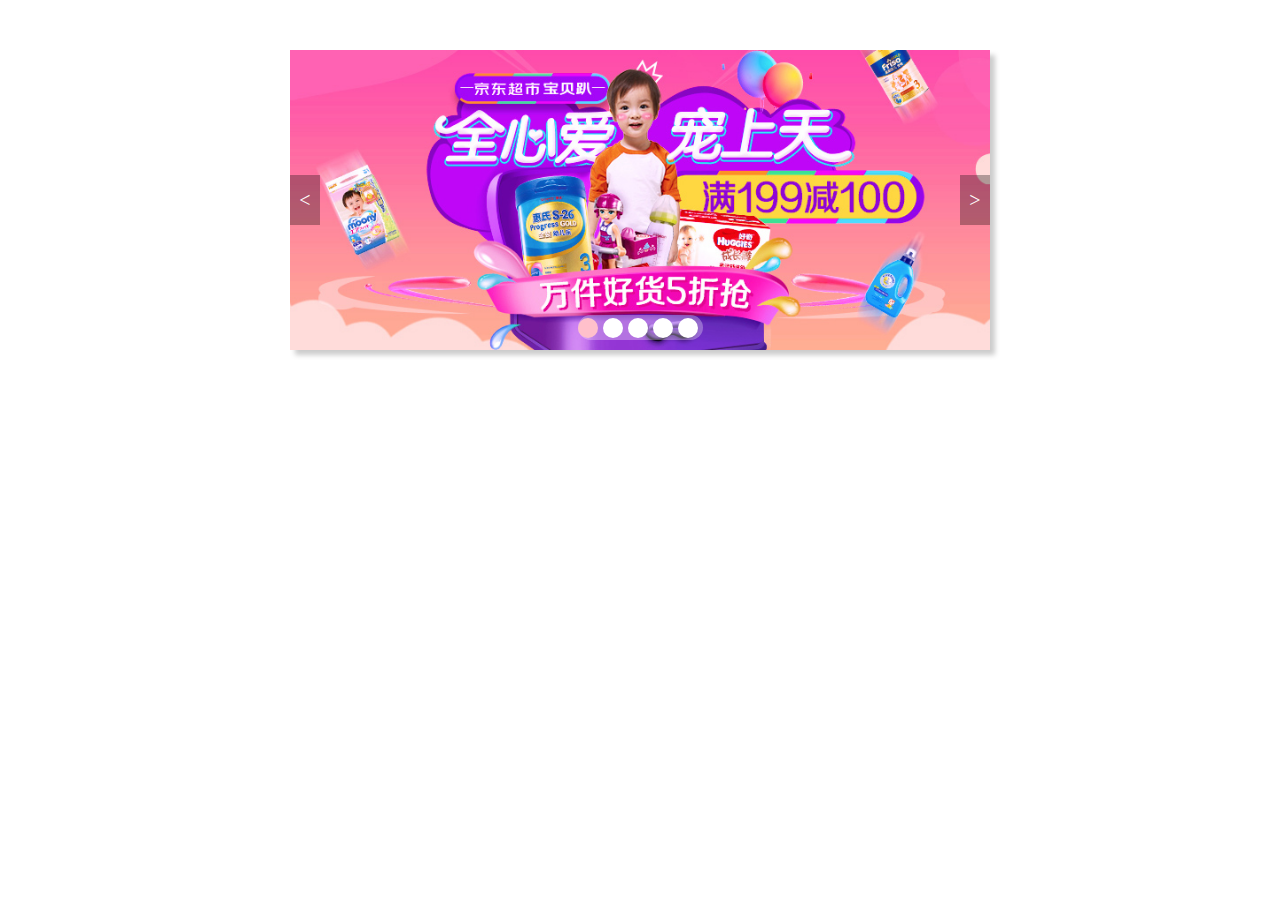
<file: jQueryKarussell/index.html>
<!DOCTYPE html>
<html lang="en">
<head>
    <meta charset="UTF-8">
    <title>渐隐渐现</title>
    <link rel="stylesheet" href="css/index.css">
</head>
<body>
<div id="outer">
    <div id="swiper"></div>
    <ul id="focus"></ul>
    <a href="javascript:;" id="left"> < </a>
    <a href="javascript:;" id="right"> > </a>
</div>
<script src="js/jquery-1.11.3.js"></script>
<script src="js/index.js"></script>
</body>
</html>
</file>
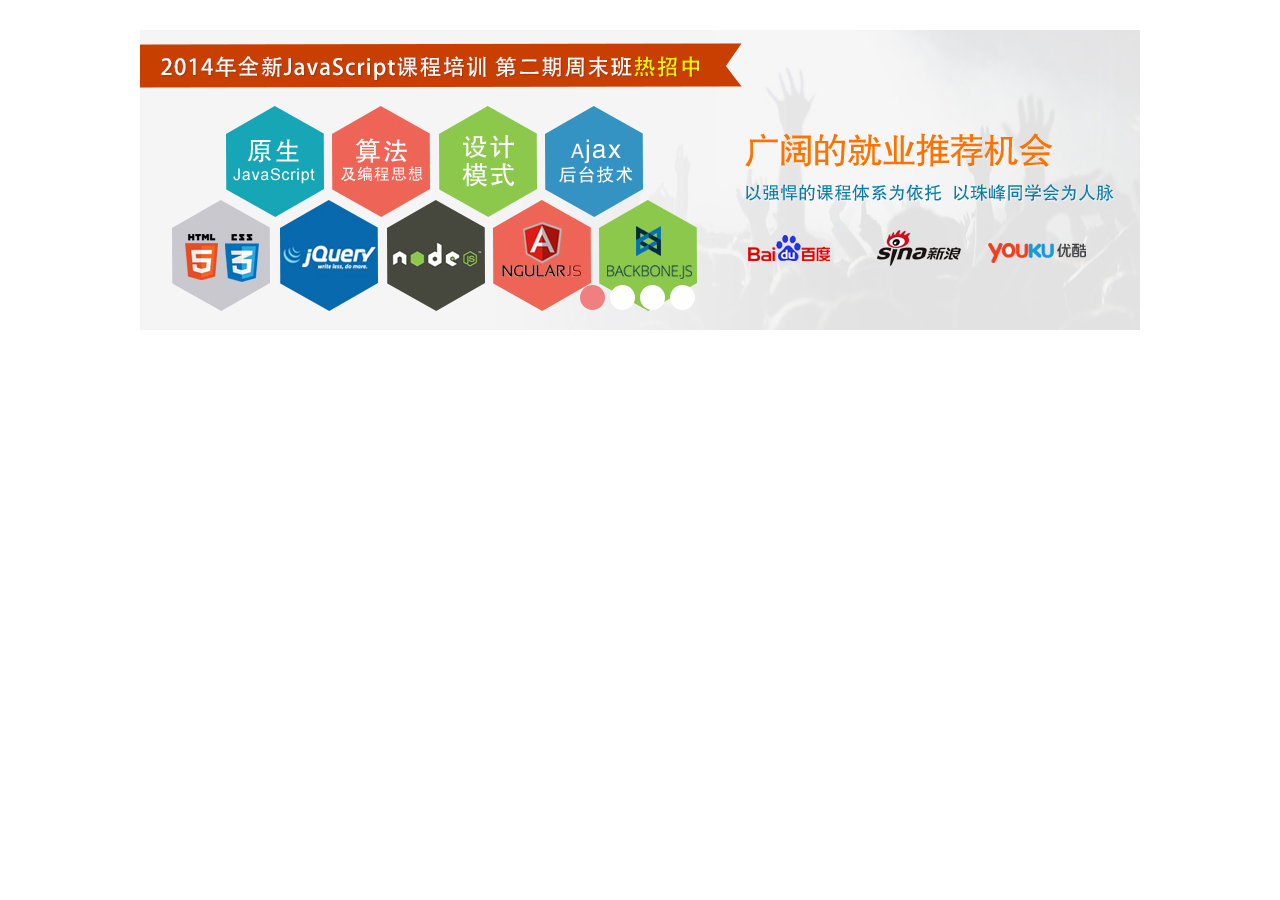
<file: jsKarussell/index.html>
<!DOCTYPE html>
<html lang="en">
<head>
    <meta charset="UTF-8">
    <title>Title</title>
    <link rel="stylesheet" href="css/index.css">
</head>
<body>
<div id="outer">
    <div id="swiper"></div>
    <ul id="focus"></ul>
</div>
<script src="js/utils.js"></script>
<script src="js/animate.js"></script>
<script src="js/index.js"></script>
</body>
</html>
</file>
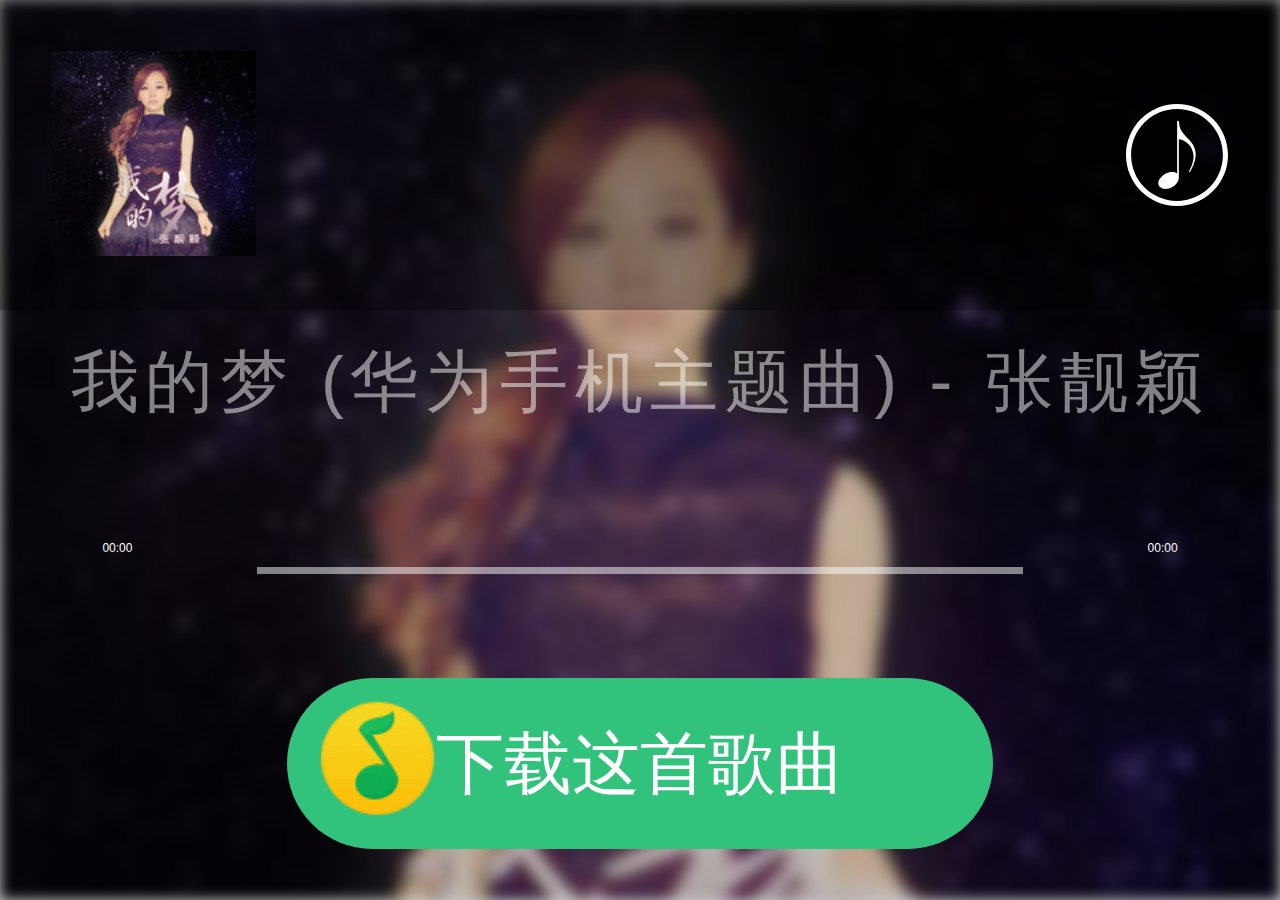
<file: QQMusic/index.html>
<!DOCTYPE html>
<html lang="en">
<head>
    <meta charset="UTF-8">
    <title>Title</title>
    <!--meta: 理想视口-->
    <meta name="viewport"
          content="width=device-width, user-scalable=no, initial-scale=1.0, maximum-scale=1.0, minimum-scale=1.0">
    <link rel="stylesheet" href="css/reset.min.css">
    <link rel="stylesheet" href="css/index.css">
    <script>
        // 为了避免全局变量的干扰；计算rem;
        (function () {
            function computedFont() {
                let winW = document.documentElement.clientWidth;
                document.documentElement.style.fontSize = winW*100/750+"px";
            }
            computedFont();
            // 当窗口发生改变，立即重新计算HTML的fontSize 属性的属性值；
            window.addEventListener("resize",computedFont)
        })();
    </script>
</head>
<body>
<section class="container">
    <audio src="img/myDream.m4a" preload="none" id="musicAudio" loop></audio>
    <div class="backgroundImg"></div>
    <div class="bg"></div>
    <header class="header">
        <div class="content">
            <img src="img/myDream.jpg" alt="">
            <h2>
                <span></span>
                <span></span>
            </h2>
        </div>
        <a href="javascript:;" id="musicBtn"></a>
    </header>
    <main class="main">
        <div class="wrapper"></div>
    </main>
    <footer class="footer">
        <div class="progress">
            <span id="current">00:00</span>
            <span id="duration">00:00</span>
            <div class="probg">
                <div class="alreay"></div>
            </div>
        </div>
        <a href="javascript:;" id="down">下载这首歌曲</a>
    </footer>
</section>
<script src="js/zepto.min.js"></script>
<script src="js/index.js"></script>
</body>
</html>
</file>
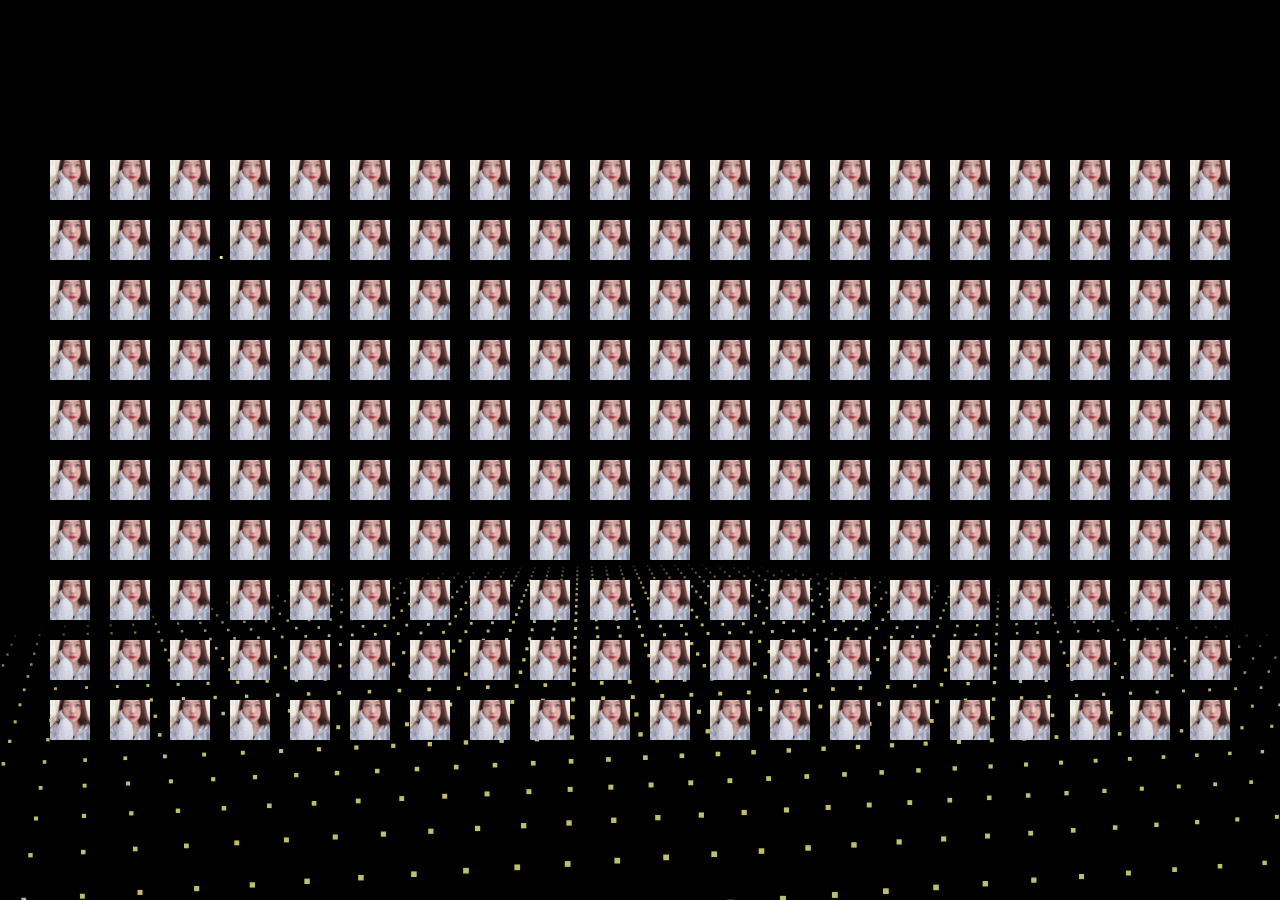
<file: SphericalAlbum/index.html>
<!DOCTYPE html>
<html lang="en">
	<head>
		<meta charset="UTF-8">
		<title>3D相册动画</title>
		<link type="text/css" href="css/style.css" rel="stylesheet"/>
	</head>
	<body>
		<canvas id="canvas" style="position:absolute;width:100%;height:100%;z-index:1"></canvas>
		<canvas style="position:absolute;width:100%;height:100%;z-index:2" class="canvas"></canvas>
		<div id="container"></div>
	</body>
	<script src="js/album.js" type="text/javascript"></script>
</html>
</file>
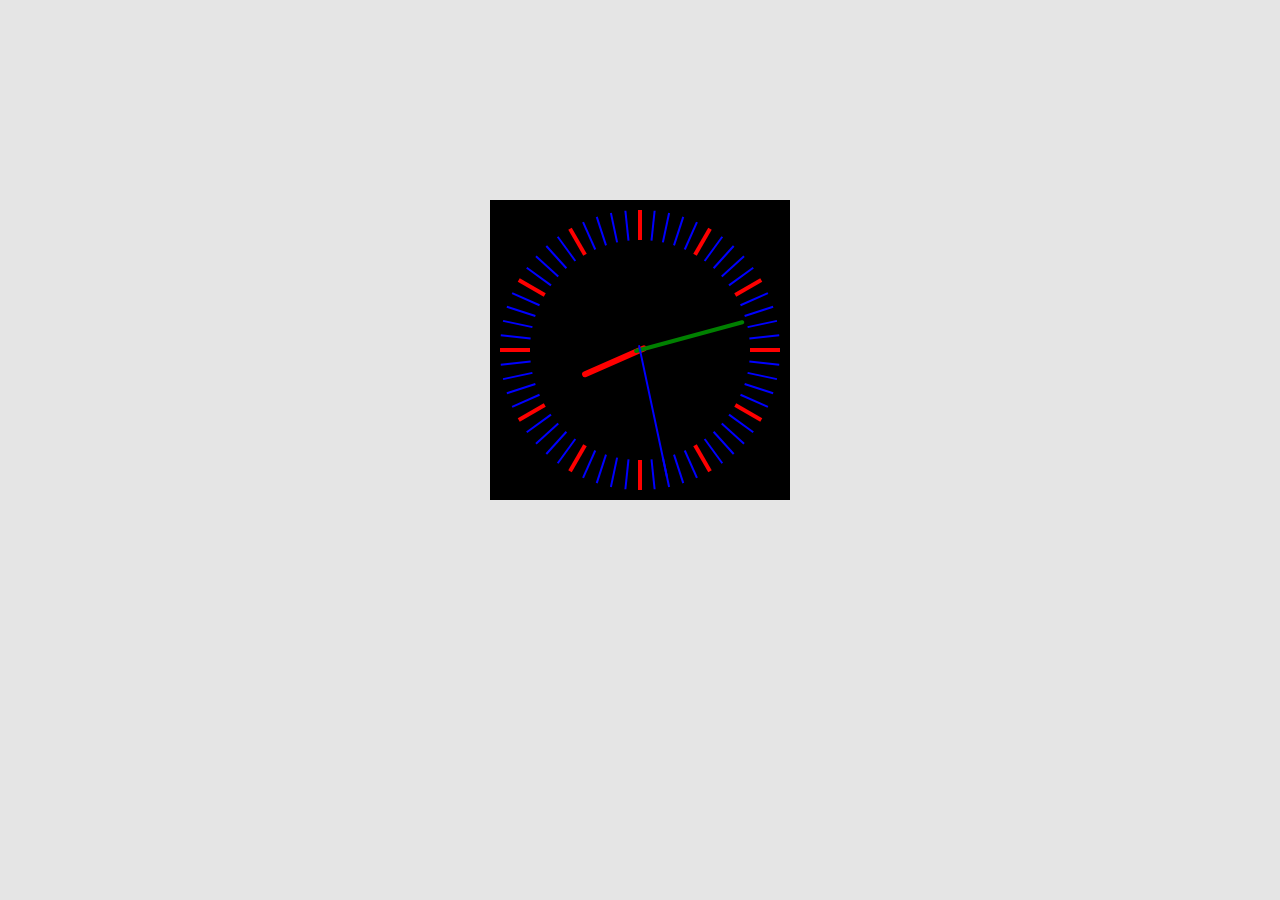
<file: Uhren/Uhren.html>
<!DOCTYPE html>
<html lang="en">
<head>
    <meta charset="UTF-8">
    <title>Title</title>
    <style>
        body {
            padding: 0;
            margin: 0;
            background-color: rgba(0, 0, 0, 0.1)
        }

        canvas {
            display: block;
            margin: 200px auto;
            background:black;
        }
    </style>
</head>
<body>
<canvas id="solar" width="300" height="300"></canvas>
<script>
    init();

    function init(){
        let canvas = document.querySelector("#solar");
        let ctx = canvas.getContext("2d");
        draw(ctx);
    }

    function draw(ctx){
        requestAnimationFrame(function step(){
            drawDial(ctx); //绘制表盘
            drawAllHands(ctx); //绘制时分秒针
            requestAnimationFrame(step);
        });
    }
    /*绘制时分秒针*/
    function drawAllHands(ctx){
        let time = new Date();

        let s = time.getSeconds();
        let m = time.getMinutes();
        let h = time.getHours();

        let pi = Math.PI;
        let secondAngle = pi / 180 * 6 * s;  //计算出来s针的弧度
        let minuteAngle = pi / 180 * 6 * m + secondAngle / 60;  //计算出来分针的弧度
        let hourAngle = pi / 180 * 30 * h + minuteAngle / 12;  //计算出来时针的弧度

        drawHand(hourAngle, 60, 6, "red", ctx);  //绘制时针
        drawHand(minuteAngle, 106, 4, "green", ctx);  //绘制分针
        drawHand(secondAngle, 129, 2, "blue", ctx);  //绘制秒针
    }
    /*绘制时针、或分针、或秒针
     * 参数1：要绘制的针的角度
     * 参数2：要绘制的针的长度
     * 参数3：要绘制的针的宽度
     * 参数4：要绘制的针的颜色
     * 参数4：ctx
     * */
    function drawHand(angle, len, width, color, ctx){
        ctx.save();
        ctx.translate(150, 150); //把坐标轴的远点平移到原来的中心
        ctx.rotate(-Math.PI / 2 + angle);  //旋转坐标轴。 x轴就是针的角度
        ctx.beginPath();
        ctx.moveTo(-4, 0);
        ctx.lineTo(len, 0);  // 沿着x轴绘制针
        ctx.lineWidth = width;
        ctx.strokeStyle = color;
        ctx.lineCap = "round";
        ctx.stroke();
        ctx.closePath();
        ctx.restore();
    }

    /*绘制表盘*/
    function drawDial(ctx){
        let pi = Math.PI;

        ctx.clearRect(0, 0, 300, 300); //清除所有内容
        ctx.save();

        ctx.translate(150, 150); //一定坐标原点到原来的中心
        ctx.beginPath();
        ctx.arc(0, 0, 148, 0, 2 * pi); //绘制圆周
        ctx.stroke();
        ctx.closePath();

        for (let i = 0; i < 60; i++){//绘制刻度。
            ctx.save();
            ctx.rotate(-pi / 2 + i * pi / 30);  //旋转坐标轴。坐标轴x的正方形从 向上开始算起
            ctx.beginPath();
            ctx.moveTo(110, 0);
            ctx.lineTo(140, 0);
            ctx.lineWidth = i % 5 ? 2 : 4;
            ctx.strokeStyle = i % 5 ? "blue" : "red";
            ctx.stroke();
            ctx.closePath();
            ctx.restore();
        }
        ctx.restore();
    }
</script>
</body>
</html>
</file>
<file: jQueryKarussell/css/index.css>
*{
    margin: 0;
    padding: 0;
}
ul{
    list-style: none;
}
#outer{
    width:700px;
    height:300px;
    position: relative;
    margin:50px auto;
    box-shadow: 5px 5px 5px #cccccc;
    background: url("../images/default.gif") no-repeat center center;
}
#swiper{
    width:700px;
    height:300px;
}
#swiper img{
    width:100%;
    height:100%;
    border:none;
    display: none;
    position: absolute;
    left:0;
    top:0
}
#focus{
    position: absolute;
    bottom: 10px;
    width:125px;
    height:25px;
    background: rgba(255,255,255,0.3);
    border-radius:12.5px;
    z-index:100;
    left:50%;
    margin-left:-62.5px;
    line-height: 25px;
    text-align: center;
}
#focus li{
    width: 20px;
    height:20px;
    border-radius: 50%;
    margin-right:5px;
    background: white;
    float:left;
    margin-top:3px;
}
#focus li.select{
    background: pink;
}
#outer a{
    display: block;
    width:30px;
    height:50px;
    text-align: center;
    line-height: 50px;
    background: rgba(0,0,0,0.3);
    font-size: 20px;
    position: absolute;
    top:50%;
    margin-top:-25px;
    text-decoration: none;
    color:white;
}
#outer #left{
    left:0;
}
#outer #right{
    right:0;
}
</file>
<file: QQMusic/css/index.css>
*{
    margin: 0;
    padding: 0;
}
html{
    font-size: 100px;
    height:100%;
}
body{
    height:100%;
}
.container{
    height:100%;
    position: relative;
}
.backgroundImg,.bg{
    position: absolute;
    left:0;
    top:0;
    width:100%;
    height:100%;
    z-index: -2;
}
.backgroundImg{
    background: url(../img/myDream.jpg) no-repeat;
    background-size: cover;
    /*让盒子有个模糊度*/
    filter: blur(7px);
    -webkit-filter: blur(7px);
}
.bg{
    background: rgba(0,0,0,.2);
}
.header{
    position: relative;
    padding:.3rem;
    background: rgba(0,0,0,0.3);
}
.header .content img{
    width: 1.2rem;
    height: 1.2rem;
}
.header .content h2{
    display: inline-block;
    color:white;
    vertical-align: top;
}
.header .content h2 span{
    display: block;
    height:0.6rem;
}
.header .content h2 span:nth-child(1){
    font-size: .45rem;
}
.header #musicBtn{
    display: block;
    width:0.6rem;
    height:0.6rem;
    background:url(../img/music.svg) no-repeat;
    background-size: 100% 100%;
    position: absolute;
    right:0.3rem;
    top:50%;
    margin-top:-0.3rem;
}
.header #musicBtn.select{
    animation: move 1s linear 0s infinite;
}
@keyframes move {
    0%{
        transform: rotate(0deg);
    }
    100%{
        transform: rotate(360deg);
    }
}
.main{
    padding:0.3rem;
    height:5rem;
    position: relative;
    overflow: hidden;
}
.main .wrapper{
    position: absolute;
    top:0;
    left:0;
    bottom:0;
    right:0;
    width:100%;
    transition: all 0.3s linear;
}
.main .wrapper p{
    height:0.84rem;
    line-height: .84rem;
    text-align: center;
    color:rgba(255,255,255,0.5);
    letter-spacing: 0.04rem;
    font-size: 0.4rem;
}
.main .wrapper p.select{
    color:#31C27C;
}
.footer{
    padding:0.3rem;
    position: relative;
}
.progress{
    height:0.8rem;
    width:100%;
    position: relative;
    overflow: hidden;
}
.progress span{
    position: absolute;
    color:white;
}
.progress span:nth-child(1){
    left:.3rem;
}
.progress span:nth-child(2){
     right:.3rem;
 }
.progress .probg{
    width:65%;
    margin:0.15rem auto;
    background: rgba(255,255,255,0.5);
    height:0.04rem;
}
.progress .probg .alreay{
    height:0.04rem;
    background: #31C27C;
    width:0;
}
.footer #down{
    display: block;
    border-radius: .5rem;
    width:60%;
    margin:auto;
    height:1rem;
    line-height: 1rem;
    text-align: center;
    font-size: .4rem;
    color:white;
    background: url(../img/sprite_play.png) .2rem -5.86rem  no-repeat  #31C27C;
    /*设置雪碧图的大小*/
    background-size:0.8rem 7rem;
}
</file>
<file: SphericalAlbum/css/style.css>
@charset "utf-8";
*{
	margin:0;
	padding:0;
}
html,body{
	height: 100%;
}
body{
	background: #000;
	width: 100%;
	height: 100%;
	font-family: Helvetica, sans-serif;
	position: absolute;
	margin-left: auto;
	margin-right: auto;
	overflow: hidden;
}
#container{
	width: 100%;
	height: 100%;
	position: relative;
	z-index: 3;
	display: flex;
	display: -webkit-flex;
	align-items: center;
	justify-content: center;
	perspective:2000px;
}
.parent{ 
	width: 40px;
	height: 40px;
	position: relative;
	transform-style:preserve-3d;
	-webkit-transform-style:preserve-3d;
	transform-origin:50% 50%;
	-webkit-transform-origin:50% 50%;
}
.child{
	width: 40px;
	height: 40px;
	position: absolute;
	left: 0px;
	top: 0px;
	transition:all 0.5s ease;
	-webkit-transition:all 0.5s ease;
}
.child_img{
	background:url(../img/people.png) no-repeat;
	background-size: 100% 100%;
	width: 40px;
	height: 40px;
}
.child_move{
	animation: childMove 4s linear infinite;
  -webkit-animation: childMove 4s linear infinite;
}
.parent_animation_first{
	animation: moveFirst 4s linear infinite;
	-webkit-animation: moveFirst 4s linear infinite;
}
.parent_animation_second{
	animation: moveSecond 15s linear infinite;
	-webkit-animation: moveSecond 15s linear infinite;
}
.parent_animation_thrid{
	animation: moveThrid 10s linear infinite;
	-webkit-animation: moveThrid 10s linear infinite;
}
.parent_animation_fourth{
	animation: moveFourth 4s linear infinite;
	-webkit-animation: moveFourth 4s linear infinite;
}
@keyframes moveFirst{
	0% {
		transform: rotateY(0deg);
	}
	100% {
		transform: rotateY(180deg);
	}
}
@keyframes moveSecond{
	0% {
		transform: rotateY(0deg);
	}
	100% {
		transform: rotateY(180deg);
	}
}
@keyframes moveThrid{
	0% {
		transform: rotateY(0deg);
	}
	100% {
		transform: rotateY(90deg);
	}
}
@keyframes moveFourth{
	0% {
		transform: rotateY(-10deg);
	}
	100% {
		transform: rotateY(15deg);
	}
}
@keyframes childMove{
	0% {
		transform: rotateY(8deg);
	}
	100% {
		transform: rotateY(-10deg);
	}
}
</file>
<file: jsKarussell/css/index.css>
*{
    margin: 0;
    padding: 0;
}
ul{
    list-style: none;
}
#outer{
    position: relative;
    width:1000px;
    height:300px;
    margin:30px auto;
    overflow: hidden;
}
#swiper{
    position: absolute;
    left:0;
    width:5000px;
    height:300px;
}
#swiper div{
    width:1000px;
    height:300px;
    float: left;
}
#focus{
    width:120px;
    height:30px;
    position: absolute;
    left:50%;
    bottom :15px;
    margin-left:-60px;
}
#focus li{
    width:25px;
    height:25px;
    margin-right:5px;
    float:left;
    border-radius: 50%;
    background: #ffffff;
}
#focus li.select{
    background: lightcoral;
}
</file>
